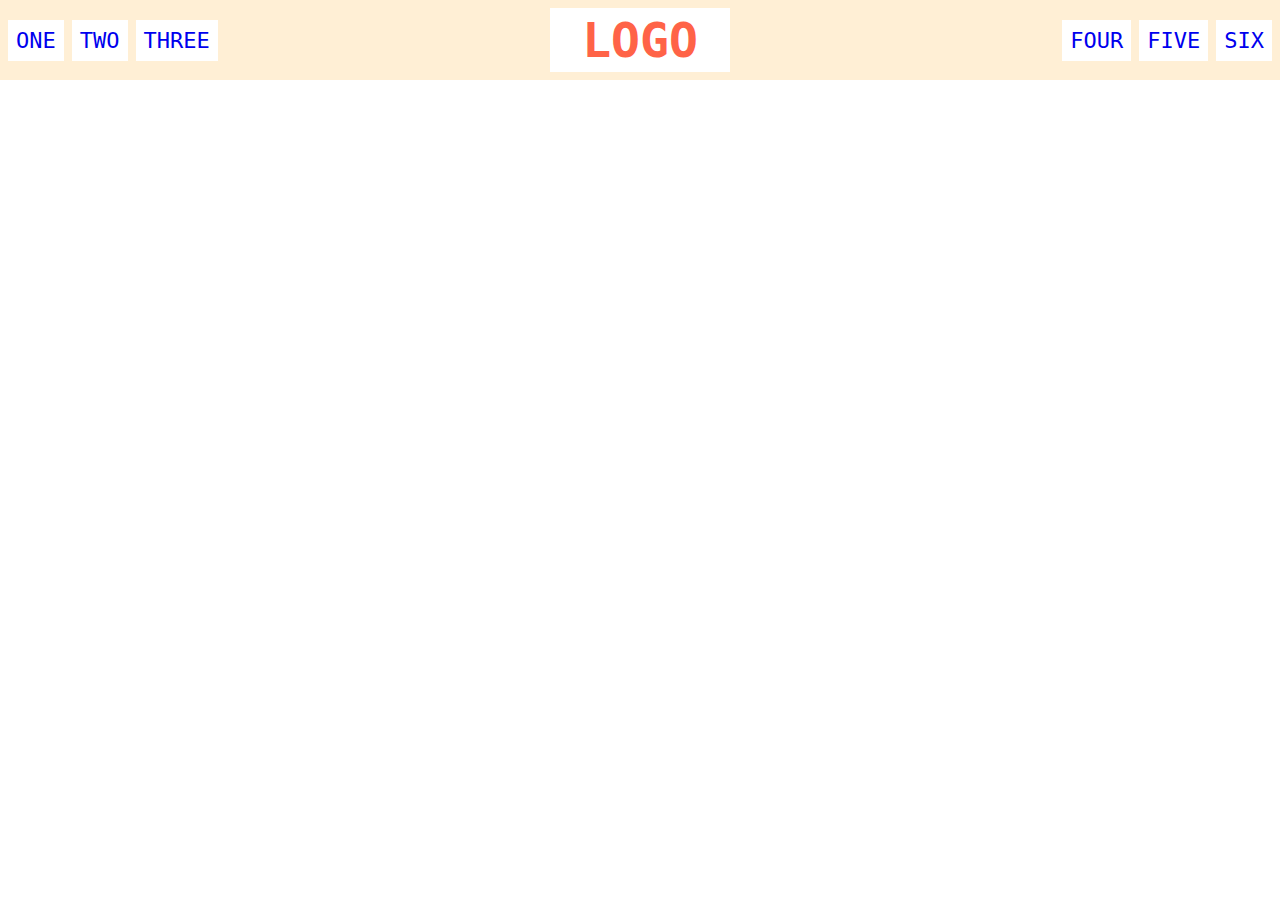
<file: flex/02-flex-header/index.html>
<!DOCTYPE html>
<html lang="en">
  <head>
    <meta charset="UTF-8">
    <meta http-equiv="X-UA-Compatible" content="IE=edge">
    <meta name="viewport" content="width=device-width, initial-scale=1.0">
    <title>Flex Header</title>
    <link rel="stylesheet" href="style.css">
  </head>
  <body>
    <div class="header">
      <div class="left-links">
        <ul>
         <li><a href="#">ONE</a></li>
          <li><a href="#">TWO</a></li>
          <li><a href="#">THREE</a></li>
        </ul>
      </div>
      <div class="logo">LOGO</div>
      <div class="right-links">
        <ul>
          <li><a href="#">FOUR</a></li>
          <li><a href="#">FIVE</a></li>
          <li><a href="#">SIX</a></li>
        </ul>
      </div>
    </div>
  </body>
</html>
</file>
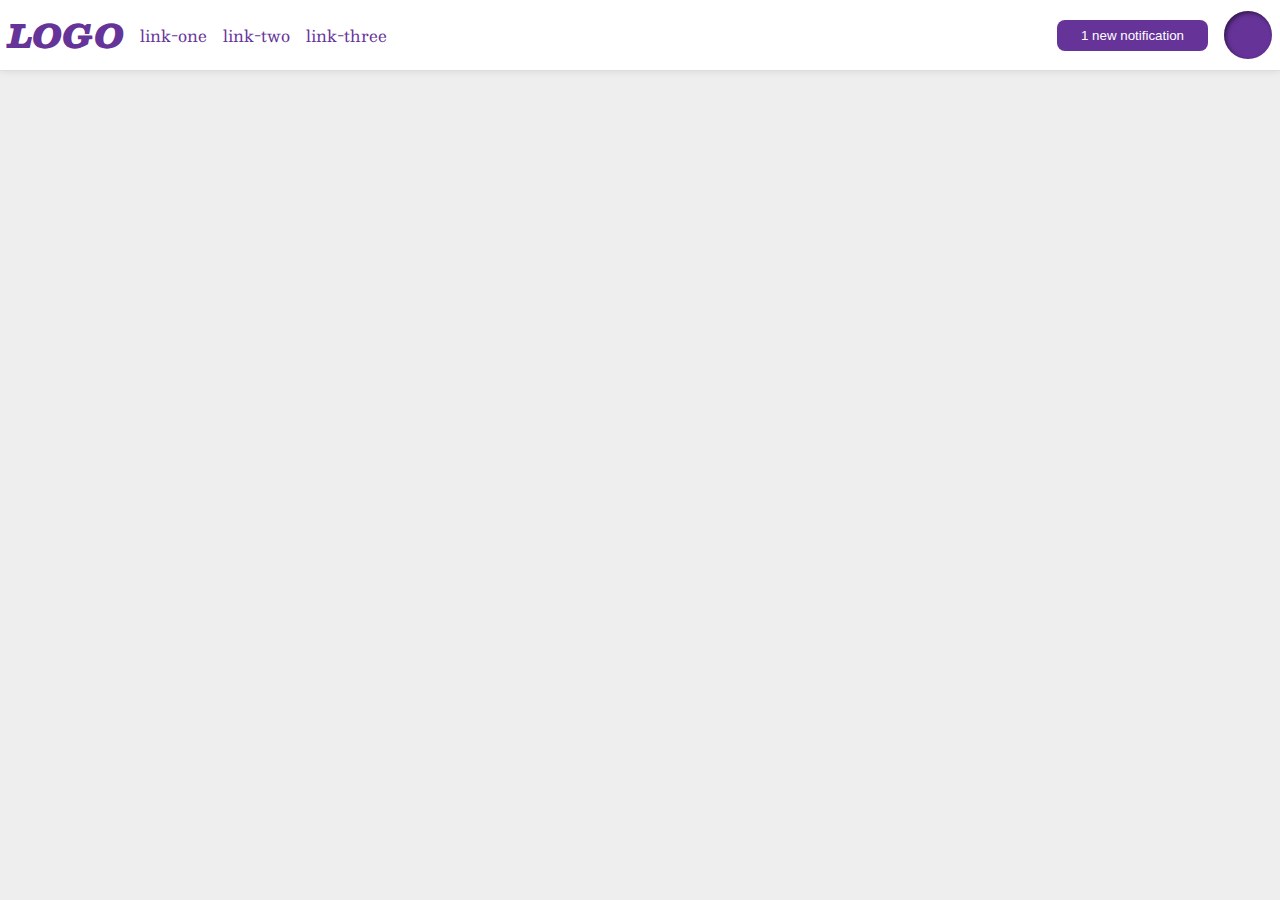
<file: flex/03-flex-header-2/index.html>
<!DOCTYPE html>
<html lang="en">
  <head>
    <meta charset="UTF-8" />
    <meta http-equiv="X-UA-Compatible" content="IE=edge" />
    <meta name="viewport" content="width=device-width, initial-scale=1.0" />
    <title>Flex Header 2</title>
    <link rel="stylesheet" href="style.css" />
  </head>
  <body>
    <div class="header">
      <div class="left">
        <div class="logo">LOGO</div>
        <ul class="links">
          <li><a href="https://google.com">link-one</a></li>
          <li><a href="https://google.com">link-two</a></li>
          <li><a href="https://google.com">link-three</a></li>
        </ul>
      </div>
      <div class="right">
        <button class="notifications">1 new notification</button>
        <div class="profile-image"></div>
      </div>
    </div>
  </body>
</html>
</file>
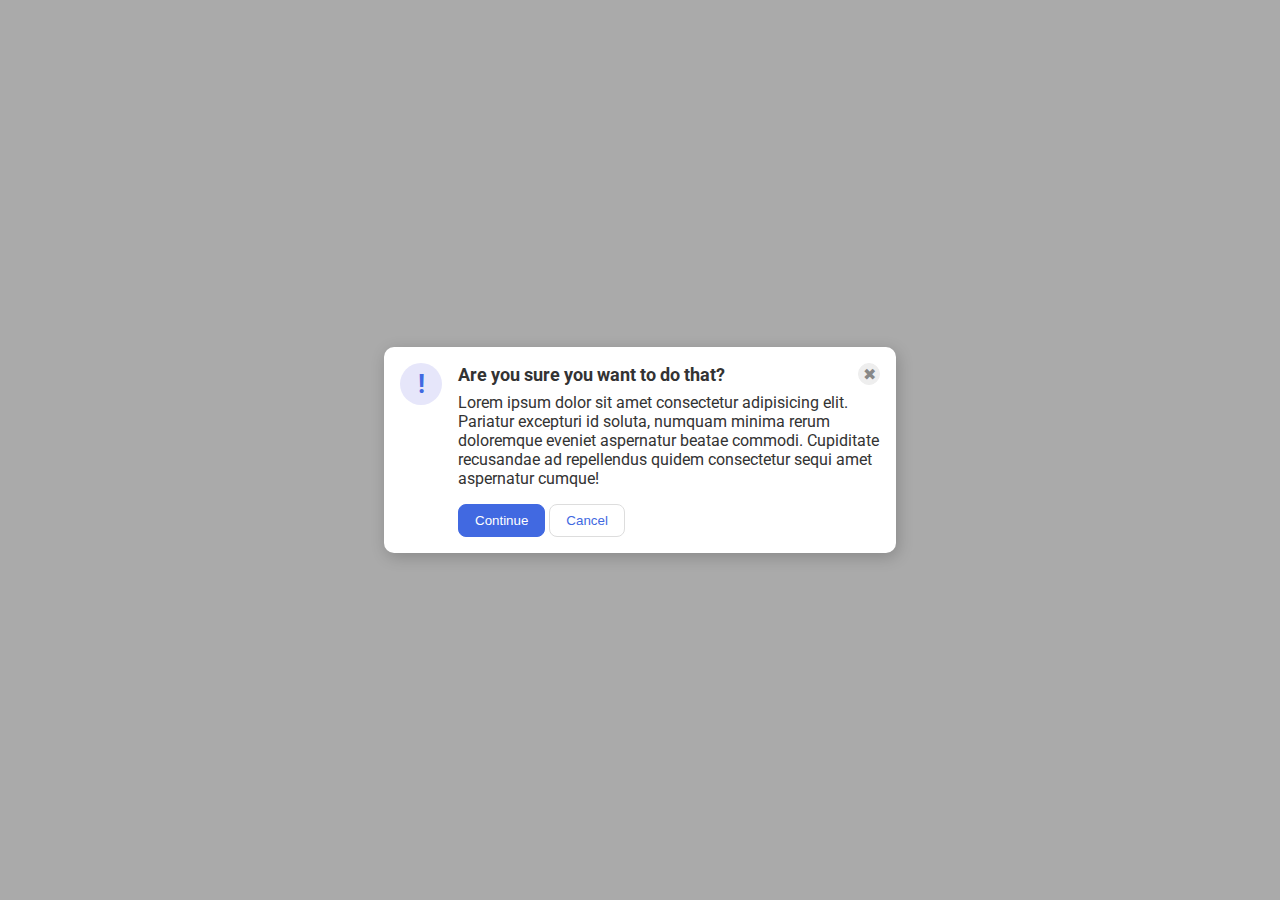
<file: flex/05-flex-modal/index.html>
<!DOCTYPE html>
<html lang="en">
  <head>
    <meta charset="UTF-8" />
    <meta http-equiv="X-UA-Compatible" content="IE=edge" />
    <meta name="viewport" content="width=device-width, initial-scale=1.0" />
    <link rel="stylesheet" href="style.css" />
    <title>Modal</title>
  </head>
  <body>
    <div class="modal">
      <div class="icon">!</div>
      <div class="container">
        <div class="header">Are you sure you want to do that?
          <button class="close-button">✖</button>
        </div>
        <div class="text">
          Lorem ipsum dolor sit amet consectetur adipisicing elit. Pariatur
          excepturi id soluta, numquam minima rerum doloremque eveniet
          aspernatur beatae commodi. Cupiditate recusandae ad repellendus quidem
          consectetur sequi amet aspernatur cumque!
        </div>
        <button class="continue">Continue</button>
        <button class="cancel">Cancel</button>
      </div>
    </div>
  </body>
</html>
</file>
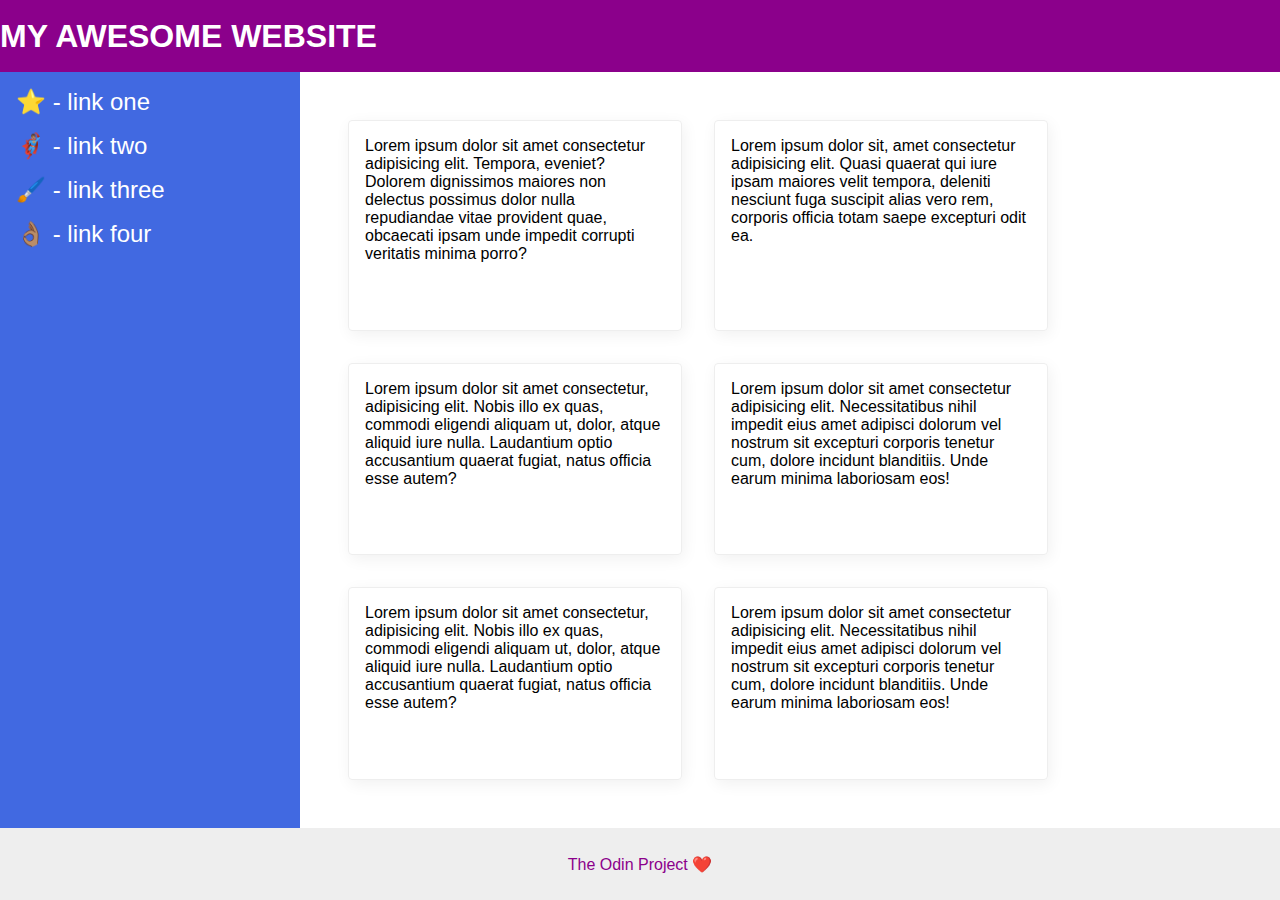
<file: flex/07-flex-layout-2/index.html>
<!DOCTYPE html>
<html lang="en">
  <head>
    <meta charset="UTF-8" />
    <meta http-equiv="X-UA-Compatible" content="IE=edge" />
    <meta name="viewport" content="width=device-width, initial-scale=1.0" />
    <title>The Holy Grail</title>
    <link rel="stylesheet" href="style.css" />
  </head>
  <body>
    <div class="header">MY AWESOME WEBSITE</div>
    <div class="main">
      <div class="sidebar">
        <ul>
          <li><a href="#">⭐ - link one</a></li>
          <li><a href="#">🦸🏽‍♂️ - link two</a></li>
          <li><a href="#">🖌️ - link three</a></li>
          <li><a href="#">👌🏽 - link four</a></li>
        </ul>
      </div>
      <div class="cards">
        <div class="card">
          Lorem ipsum dolor sit amet consectetur adipisicing elit. Tempora,
          eveniet? Dolorem dignissimos maiores non delectus possimus dolor nulla
          repudiandae vitae provident quae, obcaecati ipsam unde impedit
          corrupti veritatis minima porro?
        </div>
        <div class="card">
          Lorem ipsum dolor sit, amet consectetur adipisicing elit. Quasi
          quaerat qui iure ipsam maiores velit tempora, deleniti nesciunt fuga
          suscipit alias vero rem, corporis officia totam saepe excepturi odit
          ea.
        </div>
        <div class="card">
          Lorem ipsum dolor sit amet consectetur, adipisicing elit. Nobis illo
          ex quas, commodi eligendi aliquam ut, dolor, atque aliquid iure nulla.
          Laudantium optio accusantium quaerat fugiat, natus officia esse autem?
        </div>
        <div class="card">
          Lorem ipsum dolor sit amet consectetur adipisicing elit.
          Necessitatibus nihil impedit eius amet adipisci dolorum vel nostrum
          sit excepturi corporis tenetur cum, dolore incidunt blanditiis. Unde
          earum minima laboriosam eos!
        </div>
        <div class="card">
          Lorem ipsum dolor sit amet consectetur, adipisicing elit. Nobis illo
          ex quas, commodi eligendi aliquam ut, dolor, atque aliquid iure nulla.
          Laudantium optio accusantium quaerat fugiat, natus officia esse autem?
        </div>
        <div class="card">
          Lorem ipsum dolor sit amet consectetur adipisicing elit.
          Necessitatibus nihil impedit eius amet adipisci dolorum vel nostrum
          sit excepturi corporis tenetur cum, dolore incidunt blanditiis. Unde
          earum minima laboriosam eos!
        </div>
      </div>
    </div>
    <div class="footer">The Odin Project ❤️</div>
  </body>
</html>
</file>
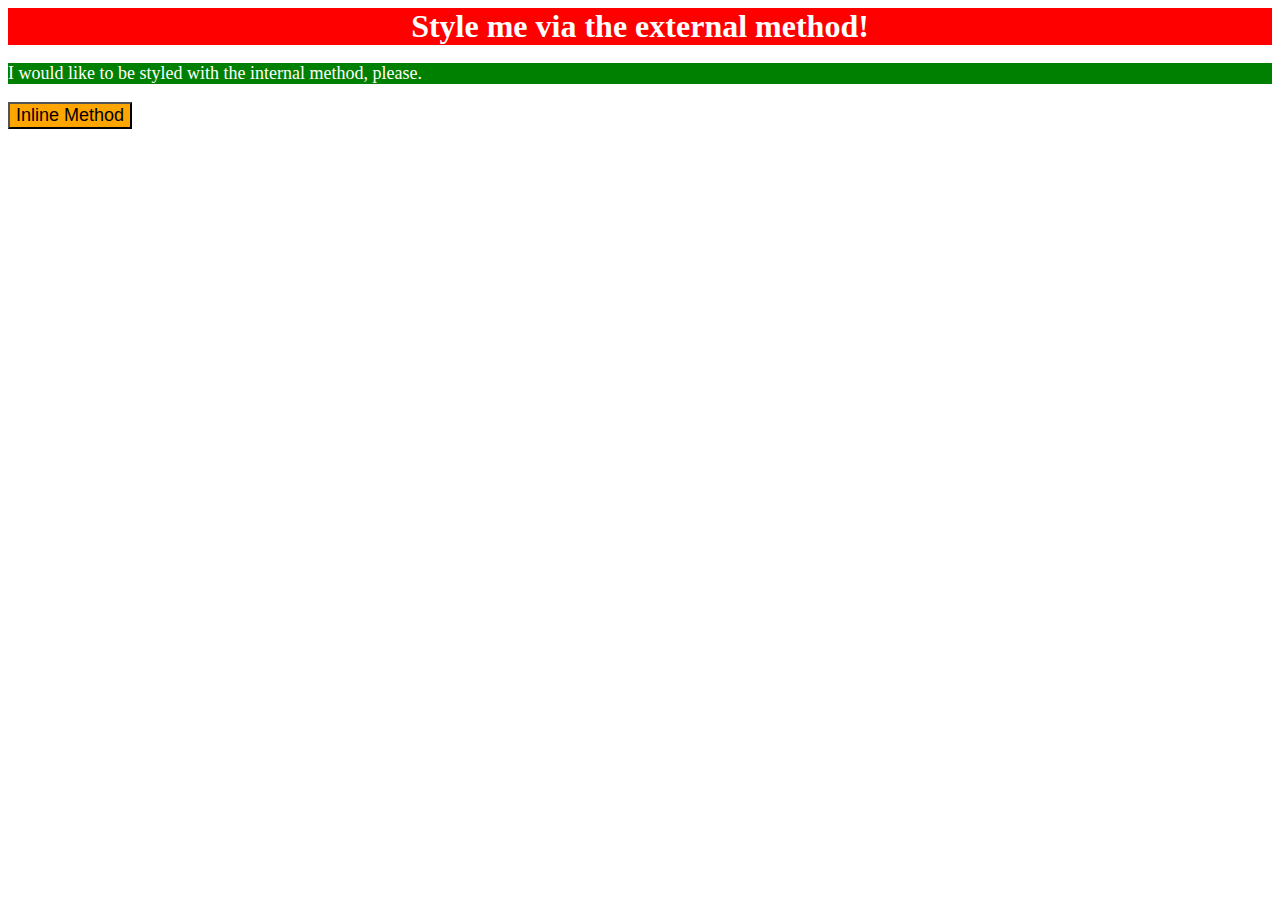
<file: foundations/01-css-methods/index.html>
<!DOCTYPE html>
<html lang="en">
  <head>
    <meta charset="UTF-8" />
    <meta http-equiv="X-UA-Compatible" content="IE=edge" />
    <meta name="viewport" content="width=device-width, initial-scale=1.0" />
    <title>Methods for Adding CSS</title>
    <link rel="stylesheet" href="style.css" />
    <style>
      div {
        background-color: red;
        color: white;
        font-size: 32px;
        text-align: center;
        font-weight: bold;
      }

      p {
        background-color: green;
        color: white;
        font-size: 18px;
      }

      button {
        background-color: orange;
        font-size: 18px;
      }
    </style>
  </head>
  <body>
    <div
      style="
        background-color: red;
        color: white;
        font-size: 32px;
        text-align: center;
        font-weight: bold;
      "
    >
      Style me via the external method!
    </div>
    <p style="background-color: green; color: white; font-size: 18px">
      I would like to be styled with the internal method, please.
    </p>
    <button style="background-color: orange; font-size: 18px">
      Inline Method
    </button>
  </body>
</html>
</file>
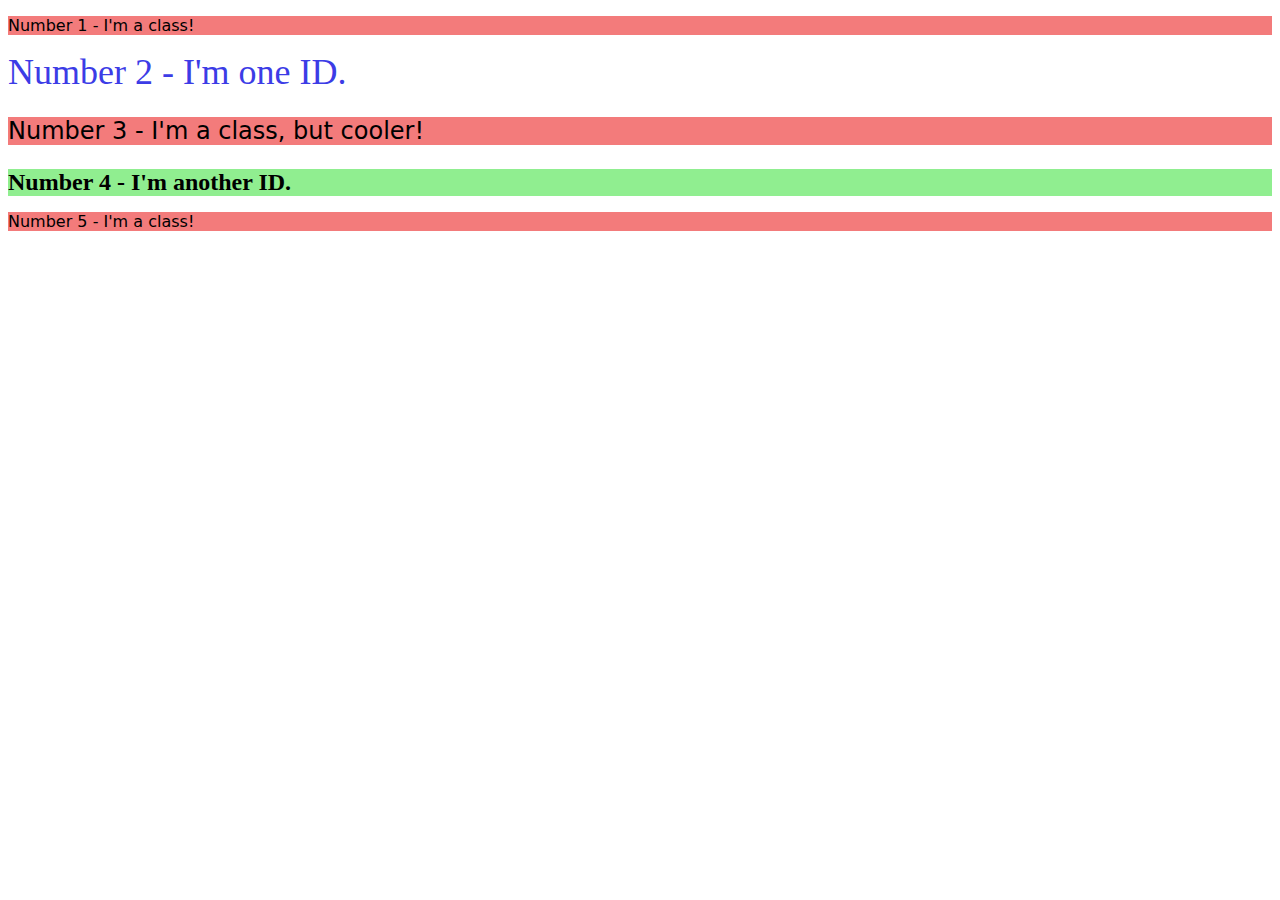
<file: foundations/02-class-id-selectors/index.html>
<!DOCTYPE html>
<html lang="en">
  <head>
    <meta charset="UTF-8">
    <meta http-equiv="X-UA-Compatible" content="IE=edge">
    <meta name="viewport" content="width=device-width, initial-scale=1.0">
    <title>Class and ID Selectors</title>
    <link rel="stylesheet" href="style.css">
  </head>
  <body>
    <p class="odd">Number 1 - I'm a class!</p>
    <div id="second">Number 2 - I'm one ID.</div>
    <p class="odd adjust-font-size">Number 3 - I'm a class, but cooler!</p>
    <div id="fourth" class="adjust-font-size">Number 4 - I'm another ID.</div>
    <p class="odd">Number 5 - I'm a class!</p>
  </body>
</html>
</file>
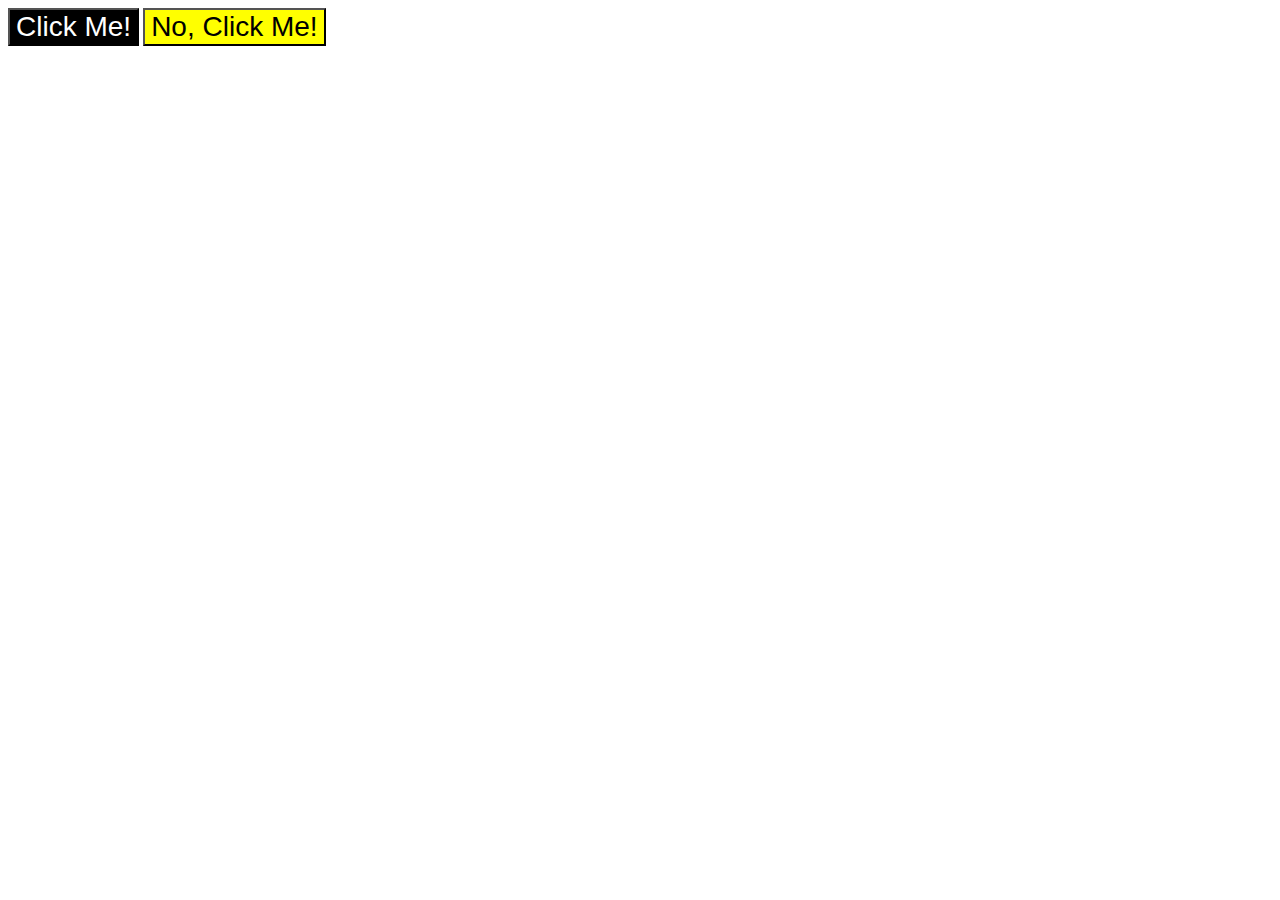
<file: foundations/03-grouping-selectors/index.html>
<!DOCTYPE html>
<html lang="en">
  <head>
    <meta charset="UTF-8">
    <meta http-equiv="X-UA-Compatible" content="IE=edge">
    <meta name="viewport" content="width=device-width, initial-scale=1.0">
    <title>Grouping Selectors</title>
    <link rel="stylesheet" href="style.css">
  </head>
  <body>
    <button class="inverted">Click Me!</button>
    <button class="fancy">No, Click Me!</button>
  </body>
</html>
</file>
<file: flex/02-flex-header/style.css>
*{
  margin: 0;
  padding: 0;
  box-sizing: border-box;
}

.header  {
  font-family: monospace;
  background: papayawhip;
  display: flex;
  padding: 8px;
  justify-content: space-between;
  align-items: center;
}

.logo {
  font-size: 48px;
  font-weight: 900;
  color: tomato;
  background: white;
  padding: 4px 32px;
}

ul {
  /* this removes the dots on the list items*/
  list-style-type: none;
  display: flex;
  align-items: center;
  gap: 8px ;
  

}

a {
  font-size: 22px;
  background: white;
  padding: 8px;
  /* this removes the line under the links */
  text-decoration: none;
}
</file>
<file: flex/03-flex-header-2/style.css>
/* this is some magical font-importing.  
you'll learn about it later. */
@import url('https://fonts.googleapis.com/css2?family=Besley:ital,wght@0,400;1,900&display=swap');

body {
  margin: 0;
  background: #eee;
  font-family: Besley, serif;
}

.header {
  background: white;
  border-bottom: 1px solid #ddd;
  box-shadow: 0 0 8px rgba(0,0,0,.1);
}

.profile-image {
  background: rebeccapurple;
  box-shadow: inset 2px 2px 4px rgba(0,0,0,.5);
  border-radius: 50%;
  width: 48px;
  height: 48px;
}

.logo {
  color: rebeccapurple;
  font-size: 32px;
  font-weight: 900;
  font-style: italic;
}

button {
  border: none;
  border-radius: 8px;
  background: rebeccapurple;
  color: white;
  padding: 8px 24px;
}

a {
  /* this removes the line under our links */
  text-decoration: none;
  color: rebeccapurple;
}

ul {
  list-style-type: none;
}


/* solution */
/* 
.header{
  display: flex;
  justify-content: space-between;
  align-items: center;
  padding: 8px;
}

.left-links{
  display: flex;
  justify-content: flex-start;
  align-items: center;
}

ul{
  display: flex;
  gap: 12px;
}
.right-links{
  display: flex;
  justify-content: flex-end;
  align-items: center;
  gap: 8px;
} */

.header {
  display: flex;
  justify-content: space-between;
  padding: 8px;
}

ul {
  display: flex;
  margin: 0;
  padding: 0;
  gap: 16px;
}

.left, .right {
  display: flex;
  align-items: center;
  gap: 16px;
}
</file>
<file: flex/05-flex-modal/style.css>
@import url("https://fonts.googleapis.com/css2?family=Roboto:wght@400;700&display=swap");

html,
body {
  height: 100%;
}

body {
  font-family: Roboto, sans-serif;
  margin: 0;
  background: #aaa;
  color: #333;
  /* I'll give you this one for free lol */
  display: flex;
  align-items: center;
  justify-content: center;
}

.modal {
  background: white;
  width: 480px;
  border-radius: 10px;
  box-shadow: 2px 4px 16px rgba(0, 0, 0, 0.2);
  display: flex;
  gap: 16px;
  padding: 16px;
}

.icon {
  color: royalblue;
  font-size: 26px;
  font-weight: 700;
  background: lavender;
  width: 42px;
  height: 42px;
  border-radius: 50%;
  display: flex;
  align-items: center;
  justify-content: center;
  flex-shrink: 0;
}

.header {
  font-weight: 700;
  font-size: 18px;
  margin-bottom: 8px;
  display: flex;
  justify-content: space-between;
  align-items: center;
}

.text {
  margin-bottom: 16px;
}

.close-button {
  background: #eee;
  border-radius: 50%;
  color: #888;
  font-weight: 400;
  font-size: 16px;
  height: 10px;
  width: 10px;
  display: flex;
  align-items: center;
  justify-content: center;
  border: 1px solid #eee;
  padding: 10px;
}

button {
  cursor: pointer;
  padding: 8px 16px;
  border-radius: 8px;
}

button.continue {
  background: royalblue;
  border: 1px solid royalblue;
  color: white;
}

button.cancel {
  background: white;
  border: 1px solid #ddd;
  color: royalblue;
}
</file>
<file: flex/07-flex-layout-2/style.css>
body {
  font-family: -apple-system, BlinkMacSystemFont, 'Segoe UI', Roboto, Oxygen, Ubuntu, Cantarell, 'Open Sans', 'Helvetica Neue', sans-serif;
  margin: 0;
  min-height: 100vh;
}

.header {
  height: 72px;
  background: darkmagenta;
  color: white;
}

.footer {
  height: 72px;
  background: #eee;
  color: darkmagenta;
}

.sidebar {
  width: 300px;
  background: royalblue;
  box-sizing: border-box;
}

.card {
  border: 1px solid #eee;
  box-shadow: 2px 4px 16px rgba(0,0,0,.06);
  border-radius: 4px;
}

/* solution */

body{
  display: flex;
  flex-direction: column;
}

.header{
  font-size: 32px;
  font-weight: 900;
  display: flex;
  align-items: center;
  padding-left: 0 16px;
}

.main{
  flex:1;
  display: flex;
}


.sidebar {
  flex-shrink: 0;
  padding: 16px;
}

ul {
  list-style-type: none;
  margin: 0;
  padding: 0;
}

li {
  margin-bottom: 16px;
}

a {
  color: white;
  text-decoration: none;
  font-size: 24px;
}

.cards{
  padding: 48px;
  display: flex;
  flex-wrap: wrap;
  gap: 32px;
}

.card{
  width: 300px;
  padding: 16px;
}


.footer{
  display: flex;
  justify-content: center;
  align-items: center;
}
</file>
<file: foundations/01-css-methods/style.css>
div{
    background-color: red;
    color: white;
    font-size: 32px;
    text-align: center;
    font-weight: bold;
}

p{
    background-color: green;
    color: white;
    font-size: 18px;
}

button{
    background-color: orange;
    font-size: 18px;
}
</file>
<file: foundations/02-class-id-selectors/style.css>
.odd{
    background-color: rgb(243, 123, 123);
    font-family: Verdana, "DejaVu Sans", sans-serif;
}

#second{
    color: #3c3ce6;
    font-size: 36px;
}

.adjust-font-size{
    font-size: 24px;
}

#fourth{
    background-color: rgb(144, 238, 144);
    font-weight: bold;
}
</file>
<file: foundations/03-grouping-selectors/style.css>
.inverted{
    background-color: #000000;
    color: #ffffff;
}

.fancy{
    background-color: #ffff00;
}

.inverted, .fancy{
    font-size: 28px;
    font-family: Helvetica, "Times New Roman" sans-serif;
}
</file>
